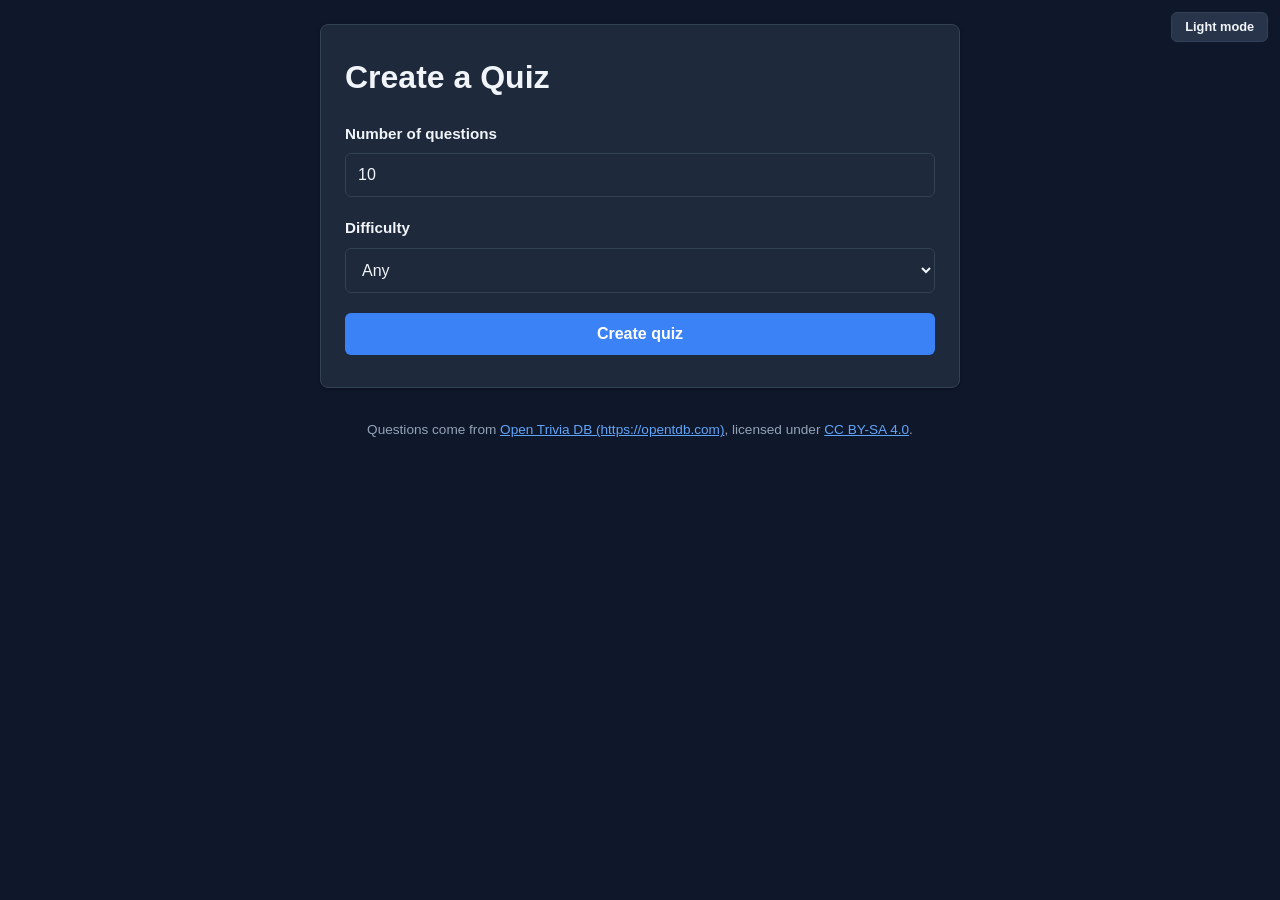
<file: src/static/index.html>
<!DOCTYPE html>
<html lang="en">
<head>
  <meta charset="UTF-8">
  <meta name="viewport" content="width=device-width, initial-scale=1.0">
  <title>Quiz</title>
  <script src="theme-init.js"></script>
  <link rel="stylesheet" href="style.css">
</head>
<body>
  <button id="theme-toggle" type="button" class="theme-toggle" aria-label="Toggle color theme"></button>
  <div class="container">
    <h1>Create a Quiz</h1>
    <form id="create-quiz-form">
      <div class="form-group">
        <label for="question-count">Number of questions</label>
        <input type="number" id="question-count" name="question_count" min="1" max="20" value="10" required>
      </div>
      <div class="form-group">
        <label for="difficulty">Difficulty</label>
        <select id="difficulty" name="difficulty">
          <option value="">Any</option>
          <option value="easy">Easy</option>
          <option value="medium">Medium</option>
          <option value="hard">Hard</option>
        </select>
      </div>
      <button type="submit" id="create-btn">Create quiz</button>
    </form>
    <div id="error-box" class="hidden"></div>
  </div>
  <footer>
    <p>Questions come from <a href="https://opentdb.com" target="_blank" rel="noopener noreferrer" class="footer-link">Open Trivia DB (https://opentdb.com)</a>, licensed under <a href="https://creativecommons.org/licenses/by-sa/4.0/" target="_blank" rel="noopener noreferrer" class="footer-link">CC BY-SA 4.0</a>.</p>
  </footer>
  <script src="common.js"></script>
  <script src="index.js"></script>
</body>
</html>
</file>
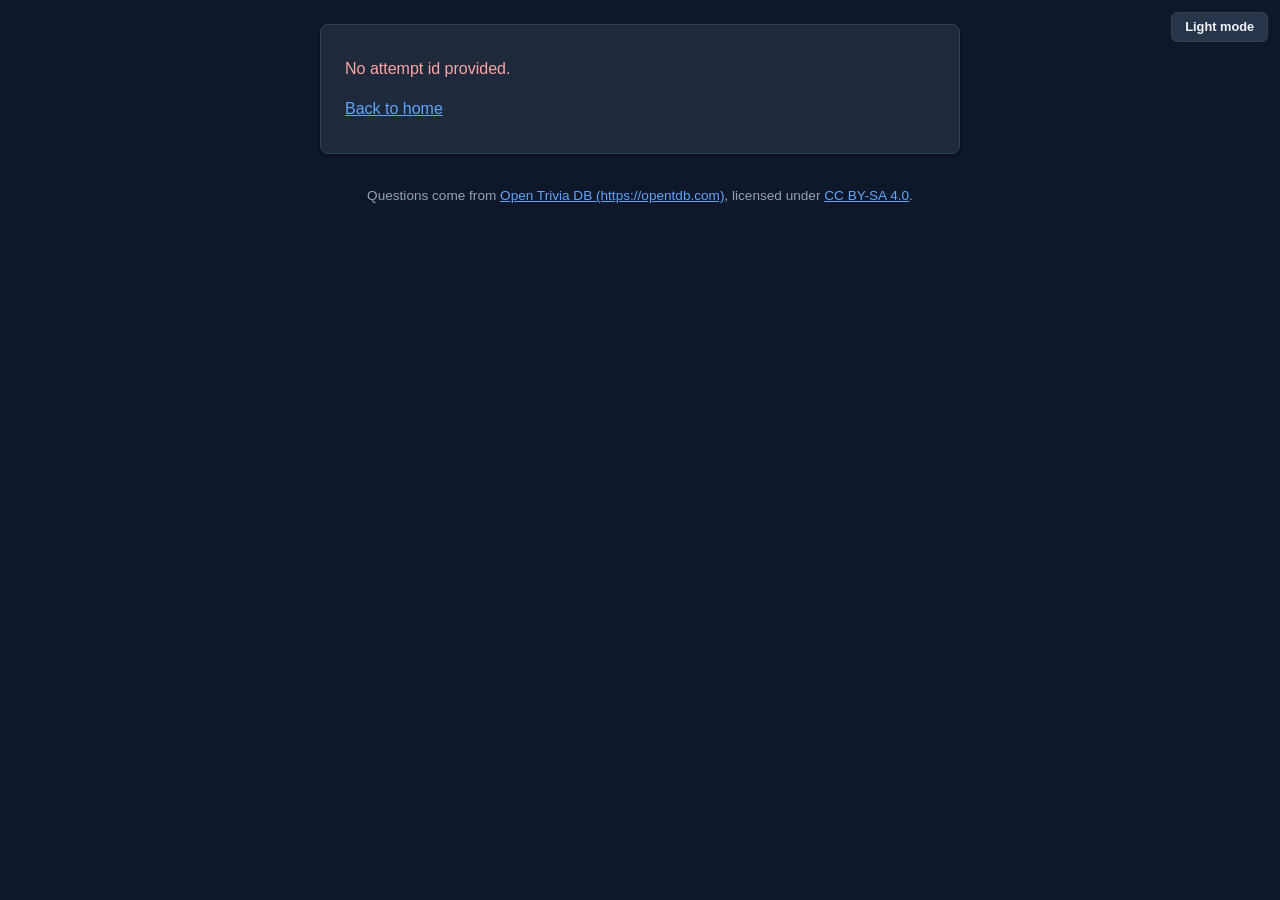
<file: src/static/play.html>
<!DOCTYPE html>
<html lang="en">
<head>
  <meta charset="UTF-8">
  <meta name="viewport" content="width=device-width, initial-scale=1.0">
  <title>Play</title>
  <script src="theme-init.js"></script>
  <link rel="stylesheet" href="style.css">
</head>
<body>
  <button id="theme-toggle" type="button" class="theme-toggle" aria-label="Toggle color theme"></button>
  <div class="container">
    <div id="play-view" class="main-content hidden">
      <div>
        <p id="progress" class="text-muted" style="font-size: 0.95rem; margin-bottom: 0.25rem;"></p>
        <p id="meta" class="text-muted" style="font-size: 0.9rem;"></p>
      </div>
      <h2 id="question-text"></h2>
      <div id="options"></div>
      <div id="error-box" class="hidden"></div>
      <div id="feedback" class="feedback hidden">
        <p id="feedback-message" style="font-weight: 600;"></p>
        <button type="button" id="next-btn"></button>
      </div>
    </div>

    <div id="not-found-view" class="not-found-view hidden">
      <p id="not-found-message" class="not-found-message"></p>
      <p><a href="/" class="not-found-link">Back to home</a></p>
    </div>
  </div>

  <footer>
    <p>Questions come from <a href="https://opentdb.com" target="_blank" rel="noopener noreferrer" class="footer-link">Open Trivia DB (https://opentdb.com)</a>, licensed under <a href="https://creativecommons.org/licenses/by-sa/4.0/" target="_blank" rel="noopener noreferrer" class="footer-link">CC BY-SA 4.0</a>.</p>
  </footer>

  <script src="common.js"></script>
  <script src="play.js"></script>
</body>
</html>
</file>
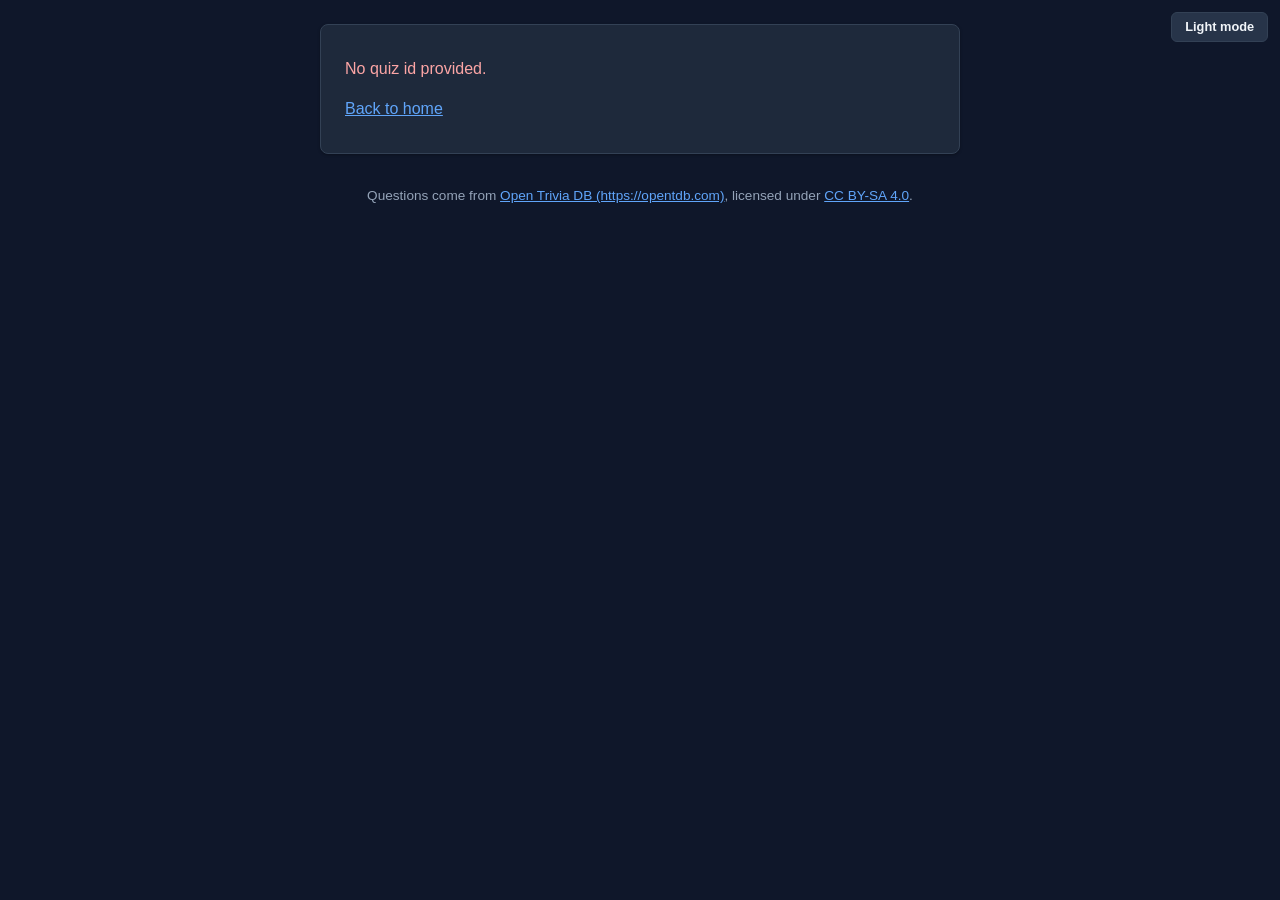
<file: src/static/quiz.html>
<!DOCTYPE html>
<html lang="en">
<head>
  <meta charset="UTF-8">
  <meta name="viewport" content="width=device-width, initial-scale=1.0">
  <title>Quiz</title>
  <script src="theme-init.js"></script>
  <link rel="stylesheet" href="style.css">
</head>
<body>
  <button id="theme-toggle" type="button" class="theme-toggle" aria-label="Toggle color theme"></button>
  <div class="container">
    <div id="quiz-view" class="main-content hidden">
      <h1>Quiz Details</h1>
      <div class="quiz-info">
        <p><strong>Questions:</strong> <span id="quiz-question-count"></span></p>
        <p><strong>Difficulty:</strong> <span id="quiz-difficulty"></span></p>
      </div>

      <div class="share-section">
        <h2>Share this quiz</h2>
        <div class="form-group" style="margin-top: 0.5rem;">
          <input type="text" id="share-url" readonly>
          <div style="display: flex; align-items: center; gap: 0.75rem; margin-top: 0.5rem;">
            <button type="button" id="copy-btn">Copy link</button>
            <span id="copy-status" style="color: var(--text-muted); font-size: 0.95rem;"></span>
          </div>
        </div>
      </div>

      <form id="start-form">
        <div class="form-group">
          <label for="nick">Your nick</label>
          <input type="text" id="nick" name="nick" maxlength="30">
        </div>
        <button type="submit" id="start-btn">Start</button>
      </form>
      <div id="error-box" class="hidden"></div>

      <div class="leaderboard-section">
        <h2>Leaderboard</h2>
        <p id="leaderboard-empty" class="hidden text-muted">Nobody has finished this quiz yet.</p>
        <table id="leaderboard-table" class="hidden">
          <thead>
            <tr>
              <th>Rank</th>
              <th>Nick</th>
              <th>Score</th>
              <th>Time</th>
            </tr>
          </thead>
          <tbody id="leaderboard-body"></tbody>
        </table>
      </div>
    </div>

    <div id="not-found-view" class="not-found-view hidden">
      <p id="not-found-message" class="not-found-message"></p>
      <p><a href="/" class="not-found-link">Back to home</a></p>
    </div>
  </div>

  <footer>
    <p>Questions come from <a href="https://opentdb.com" target="_blank" rel="noopener noreferrer" class="footer-link">Open Trivia DB (https://opentdb.com)</a>, licensed under <a href="https://creativecommons.org/licenses/by-sa/4.0/" target="_blank" rel="noopener noreferrer" class="footer-link">CC BY-SA 4.0</a>.</p>
  </footer>

  <script src="common.js"></script>
  <script src="quiz.js"></script>
</body>
</html>
</file>
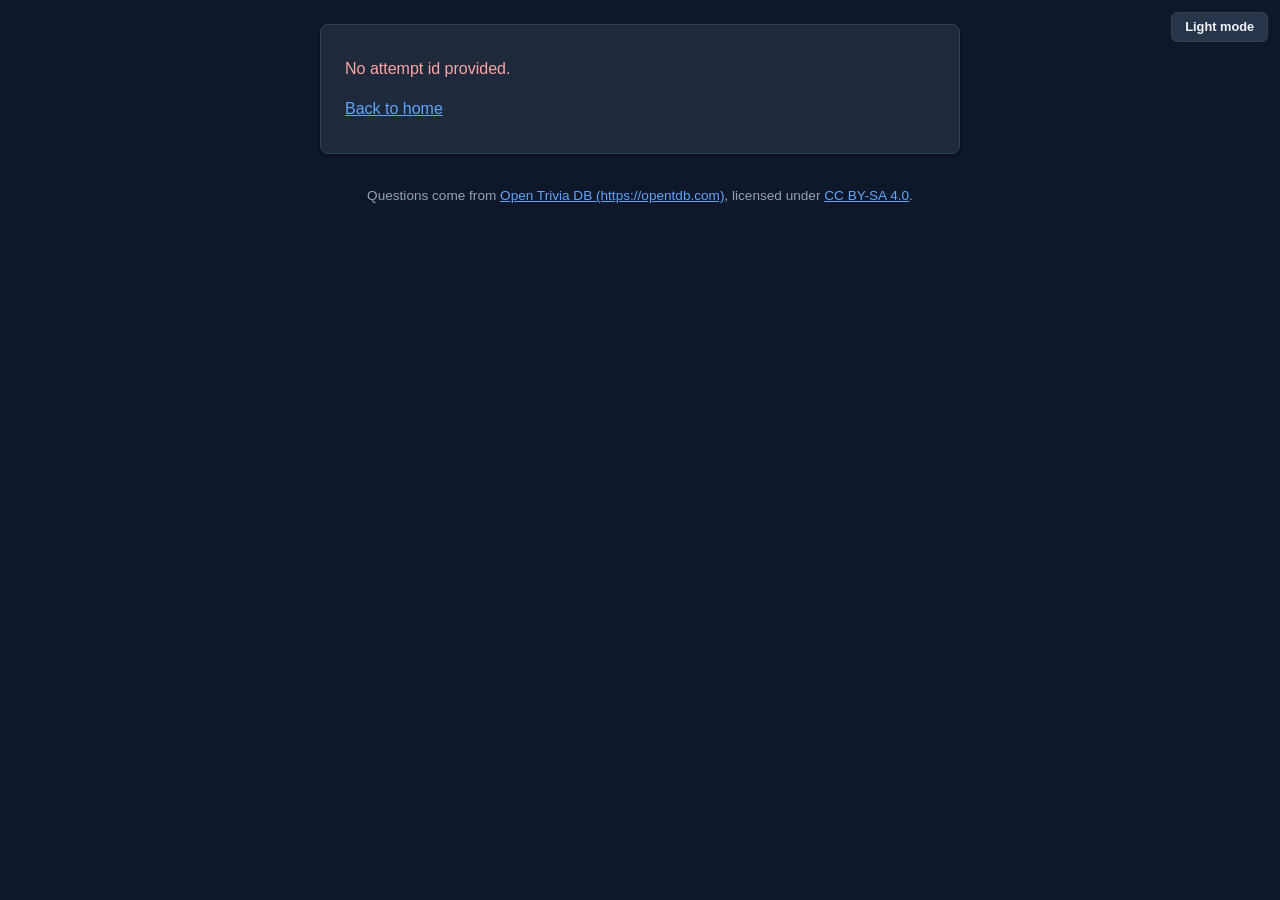
<file: src/static/result.html>
<!DOCTYPE html>
<html lang="en">
<head>
  <meta charset="UTF-8">
  <meta name="viewport" content="width=device-width, initial-scale=1.0">
  <title>Result</title>
  <script src="theme-init.js"></script>
  <link rel="stylesheet" href="style.css">
</head>
<body>
  <button id="theme-toggle" type="button" class="theme-toggle" aria-label="Toggle color theme"></button>
  <div class="container">
    <div id="result-view" class="main-content hidden">
      <h1>Quiz Result</h1>

      <div class="quiz-info">
        <p><strong>Nick:</strong> <span id="result-nick"></span></p>
        <p><strong>Score:</strong> <span id="result-score"></span></p>
        <p><strong>Time:</strong> <span id="result-time"></span></p>
      </div>

      <div id="not-finished" class="not-finished hidden">
        <p class="text-muted">This attempt is not finished yet.</p>
        <p><a id="back-to-game" href="#" class="back-link">Back to the game</a></p>
      </div>

      <div id="error-box" class="hidden"></div>

      <div class="leaderboard-section">
        <h2>Leaderboard</h2>
        <p id="leaderboard-empty" class="hidden text-muted">Nobody has finished this quiz yet.</p>
        <table id="leaderboard-table" class="hidden">
          <thead>
            <tr>
              <th>Rank</th>
              <th>Nick</th>
              <th>Score</th>
              <th>Time</th>
            </tr>
          </thead>
          <tbody id="leaderboard-body"></tbody>
        </table>
      </div>

      <div style="display: flex; gap: 0.75rem; flex-wrap: wrap;">
        <a id="play-again-btn" href="#" class="btn">Play again</a>
        <a href="/" class="btn btn-secondary">New quiz</a>
      </div>
    </div>

    <div id="not-found-view" class="not-found-view hidden">
      <p id="not-found-message" class="not-found-message"></p>
      <p><a href="/" class="not-found-link">Back to home</a></p>
    </div>
  </div>

  <footer>
    <p>Questions come from <a href="https://opentdb.com" target="_blank" rel="noopener noreferrer" class="footer-link">Open Trivia DB (https://opentdb.com)</a>, licensed under <a href="https://creativecommons.org/licenses/by-sa/4.0/" target="_blank" rel="noopener noreferrer" class="footer-link">CC BY-SA 4.0</a>.</p>
  </footer>

  <script src="common.js"></script>
  <script src="result.js"></script>
</body>
</html>
</file>
<file: src/static/style.css>
/* Dark theme — default */
:root {
  --bg-color: #0f172a;
  --card-bg: #1e293b;
  --text-color: #f1f5f9;
  --text-muted: #94a3b8;
  --primary-color: #3b82f6;
  --primary-hover: #2563eb;
  --border-color: #334155;
  --secondary-bg: #273449;
  --secondary-hover: #2f3f58;
  --input-bg: #1e293b;
  --error-bg: #450a0a;
  --error-border: #dc2626;
  --error-text: #fca5a5;
  --correct-bg: #052e16;
  --correct-border: #16a34a;
  --correct-text: #86efac;
  --wrong-bg: #450a0a;
  --wrong-border: #dc2626;
  --wrong-text: #fca5a5;
  --link-color: #60a5fa;
  --link-visited: #c084fc;
  --link-hover: #93c5fd;
  --link-active: #bfdbfe;
  --link-focus: #60a5fa;
}

/* Light theme — override */
:root[data-theme="light"] {
  --bg-color: #f8fafc;
  --card-bg: #ffffff;
  --text-color: #0f172a;
  --text-muted: #64748b;
  --primary-color: #2563eb;
  --primary-hover: #1d4ed8;
  --border-color: #cbd5e1;
  --secondary-bg: #f1f5f9;
  --secondary-hover: #e2e8f0;
  --input-bg: #ffffff;
  --error-bg: #fef2f2;
  --error-border: #f87171;
  --error-text: #991b1b;
  --correct-bg: #f0fdf4;
  --correct-border: #4ade80;
  --correct-text: #166534;
  --wrong-bg: #fef2f2;
  --wrong-border: #f87171;
  --wrong-text: #991b1b;
  --link-color: #1d4ed8;
  --link-visited: #6b21a8;
  --link-hover: #1e40af;
  --link-active: #172554;
  --link-focus: #1d4ed8;
}

* {
  box-sizing: border-box;
  margin: 0;
  padding: 0;
}

body {
  font-family: -apple-system, BlinkMacSystemFont, "Segoe UI", Roboto, Helvetica, Arial, sans-serif;
  background-color: var(--bg-color);
  color: var(--text-color);
  line-height: 1.5;
  padding: 1.5rem 1rem;
  display: flex;
  flex-direction: column;
  align-items: center;
  min-height: 100vh;
}

.container {
  width: 100%;
  max-width: 640px;
  background-color: var(--card-bg);
  border: 1px solid var(--border-color);
  border-radius: 8px;
  padding: 2rem 1.5rem;
  box-shadow: 0 1px 3px rgba(0, 0, 0, 0.3);
  display: flex;
  flex-direction: column;
  gap: 1.5rem;
}

h1,
h2,
h3 {
  line-height: 1.3;
}

form {
  display: flex;
  flex-direction: column;
  gap: 1.25rem;
}

.form-group {
  display: flex;
  flex-direction: column;
  gap: 0.5rem;
}

label {
  font-weight: 600;
  font-size: 0.95rem;
}

input[type="text"],
input[type="number"],
select {
  width: 100%;
  padding: 0.75rem;
  border: 1px solid var(--border-color);
  border-radius: 6px;
  font-size: 1rem;
  font-family: inherit;
  background-color: var(--input-bg);
  color: var(--text-color);
}

input[type="text"]:focus,
input[type="number"]:focus,
select:focus {
  outline: none;
  border-color: var(--primary-color);
  box-shadow: 0 0 0 2px rgba(59, 130, 246, 0.3);
}

.hidden {
  display: none !important;
}

.text-muted {
  color: var(--text-muted);
}

a {
  text-decoration: underline;
}

a:link,
.not-found-link:link,
.back-link:link,
.footer-link:link {
  color: var(--link-color);
}

a:visited,
.not-found-link:visited,
.back-link:visited,
.footer-link:visited {
  color: var(--link-visited);
}

a:hover,
.not-found-link:hover,
.back-link:hover,
.footer-link:hover {
  color: var(--link-hover);
}

a:active,
.not-found-link:active,
.back-link:active,
.footer-link:active {
  color: var(--link-active);
}

a:focus-visible {
  outline: 2px solid var(--link-focus);
  outline-offset: 2px;
}

button,
.btn {
  display: inline-block;
  padding: 0.75rem 1.25rem;
  background-color: var(--primary-color);
  color: #ffffff;
  border: none;
  border-radius: 6px;
  font-size: 1rem;
  font-weight: 600;
  font-family: inherit;
  cursor: pointer;
  text-align: center;
  text-decoration: none;
  transition: background-color 0.15s ease-in-out;
}

button:hover:not(:disabled),
.btn:hover:not(:disabled) {
  background-color: var(--primary-hover);
}

button:disabled,
.btn:disabled {
  opacity: 0.6;
  cursor: not-allowed;
}

button:focus-visible,
.btn:focus-visible {
  outline: 2px solid var(--link-focus);
  outline-offset: 2px;
}

a.btn:link,
a.btn:visited,
a.btn:hover,
a.btn:active {
  color: #ffffff;
  text-decoration: none;
}

.btn-secondary {
  background-color: var(--secondary-bg);
  color: var(--text-color);
}

.btn-secondary:hover:not(:disabled) {
  background-color: var(--secondary-hover);
}

a.btn.btn-secondary:link,
a.btn.btn-secondary:visited,
a.btn.btn-secondary:hover,
a.btn.btn-secondary:active {
  color: var(--text-color);
  text-decoration: none;
}

/* Theme toggle — small, positioned top-right of the page */
.theme-toggle {
  position: fixed;
  top: 0.75rem;
  right: 0.75rem;
  padding: 0.4rem 0.8rem;
  font-size: 0.8rem;
  font-weight: 600;
  background-color: var(--secondary-bg);
  color: var(--text-color);
  border: 1px solid var(--border-color);
  border-radius: 6px;
  cursor: pointer;
  z-index: 100;
  transition: background-color 0.15s ease-in-out, border-color 0.15s ease-in-out;
}

.theme-toggle:hover {
  background-color: var(--secondary-hover);
  border-color: var(--text-muted);
}

#error-box {
  display: none;
  background-color: var(--error-bg);
  border: 1px solid var(--error-border);
  color: var(--error-text);
  padding: 0.75rem 1rem;
  border-radius: 6px;
  font-size: 0.95rem;
  word-break: break-word;
}

.main-content {
  display: flex;
  flex-direction: column;
  gap: 1.5rem;
}

.not-found-view {
  display: flex;
  flex-direction: column;
  gap: 1rem;
}

.not-found-message {
  color: var(--error-text);
}

.not-finished {
  display: flex;
  flex-direction: column;
  gap: 0.75rem;
}

.feedback {
  display: flex;
  flex-direction: column;
  gap: 1rem;
}

.option-btn {
  width: 100%;
  display: block;
  padding: 1rem;
  font-size: 1.05rem;
  text-align: left;
  background-color: var(--secondary-bg);
  color: var(--text-color);
  border: 2px solid var(--border-color);
  border-radius: 8px;
  margin-bottom: 0.75rem;
  cursor: pointer;
  transition: all 0.15s ease-in-out;
  word-break: break-word;
}

.option-btn:hover:not(:disabled) {
  background-color: var(--secondary-hover);
  border-color: var(--text-muted);
}

.option-btn.correct,
.correct {
  background-color: var(--correct-bg);
  border-color: var(--correct-border);
  color: var(--correct-text);
  font-weight: 600;
}

.option-btn.wrong,
.wrong {
  background-color: var(--wrong-bg);
  border-color: var(--wrong-border);
  color: var(--wrong-text);
  font-weight: 600;
}

table {
  width: 100%;
  border-collapse: collapse;
  margin-top: 1rem;
}

th,
td {
  padding: 0.75rem;
  text-align: left;
  border-bottom: 1px solid var(--border-color);
}

th {
  font-weight: 600;
  background-color: var(--secondary-bg);
  color: var(--text-color);
}

footer {
  width: 100%;
  max-width: 640px;
  margin-top: 2rem;
  font-size: 0.85rem;
  color: var(--text-muted);
  text-align: center;
}
</file>
